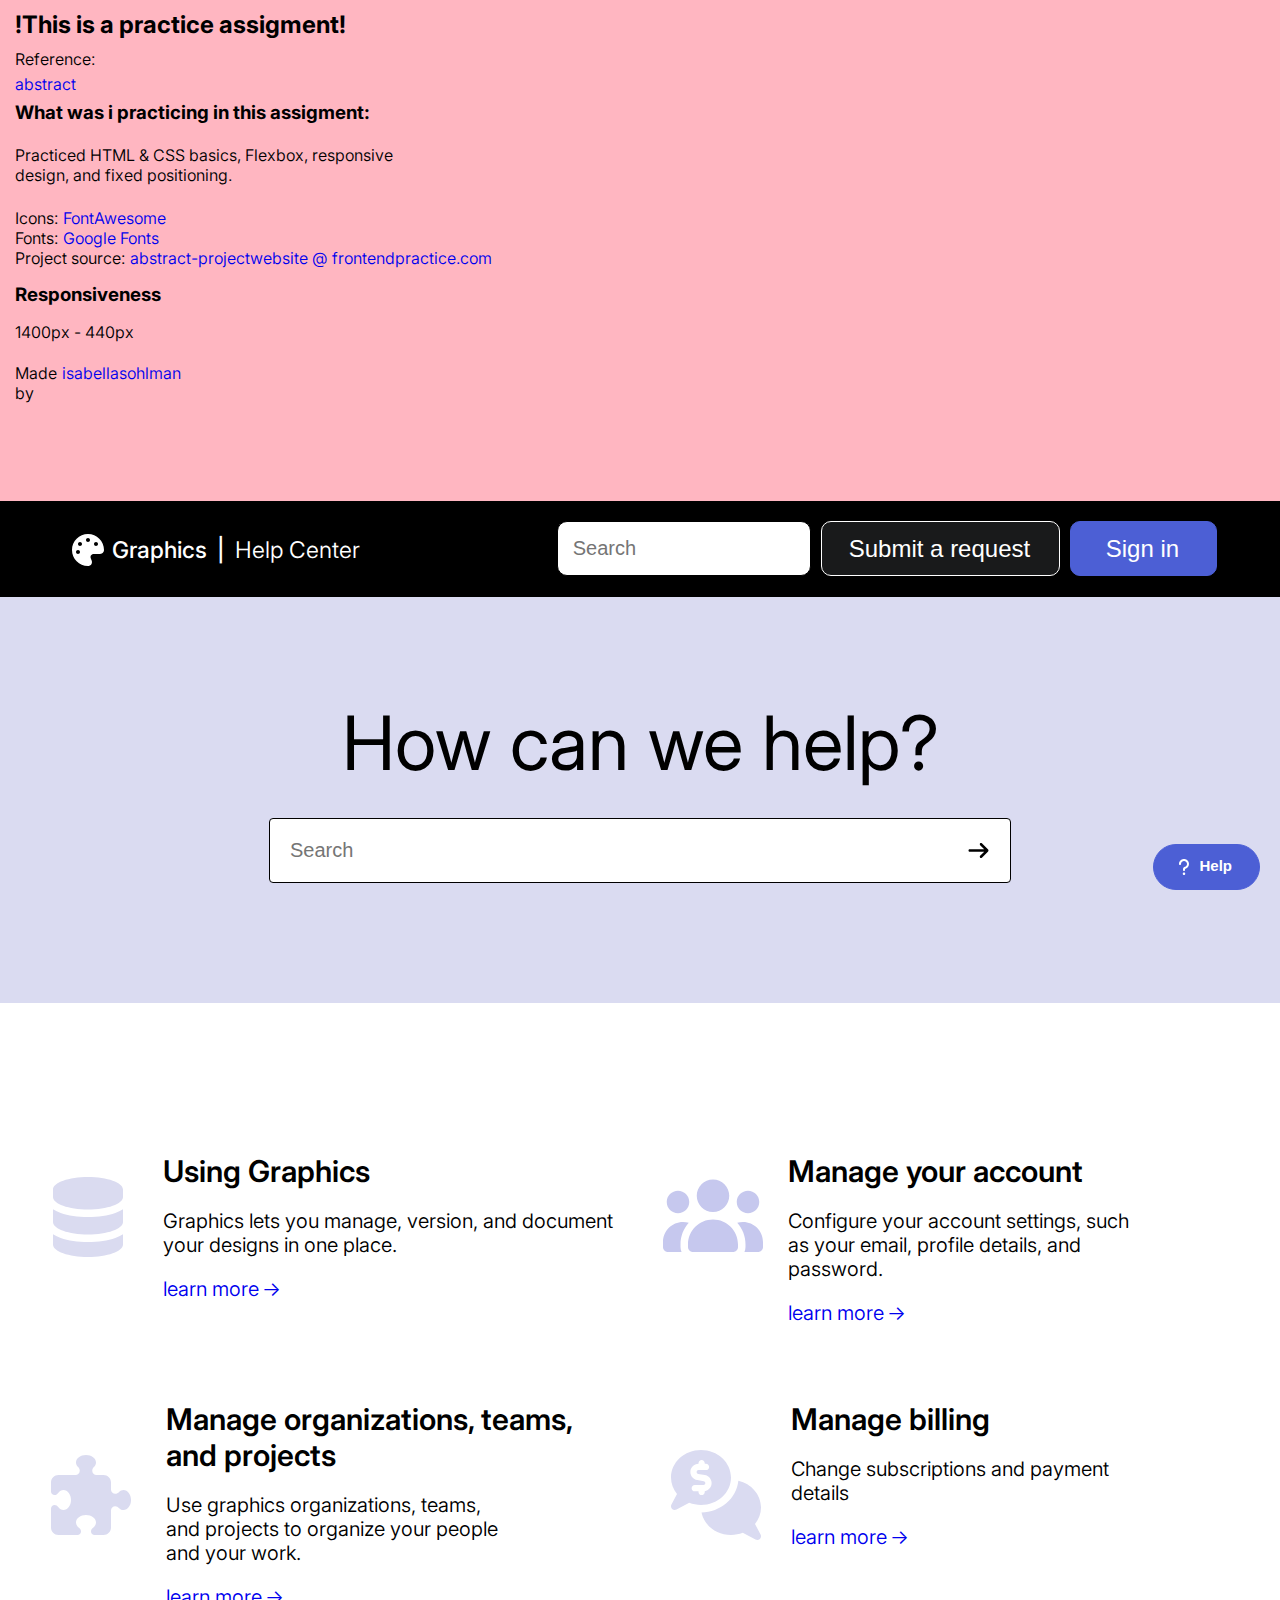
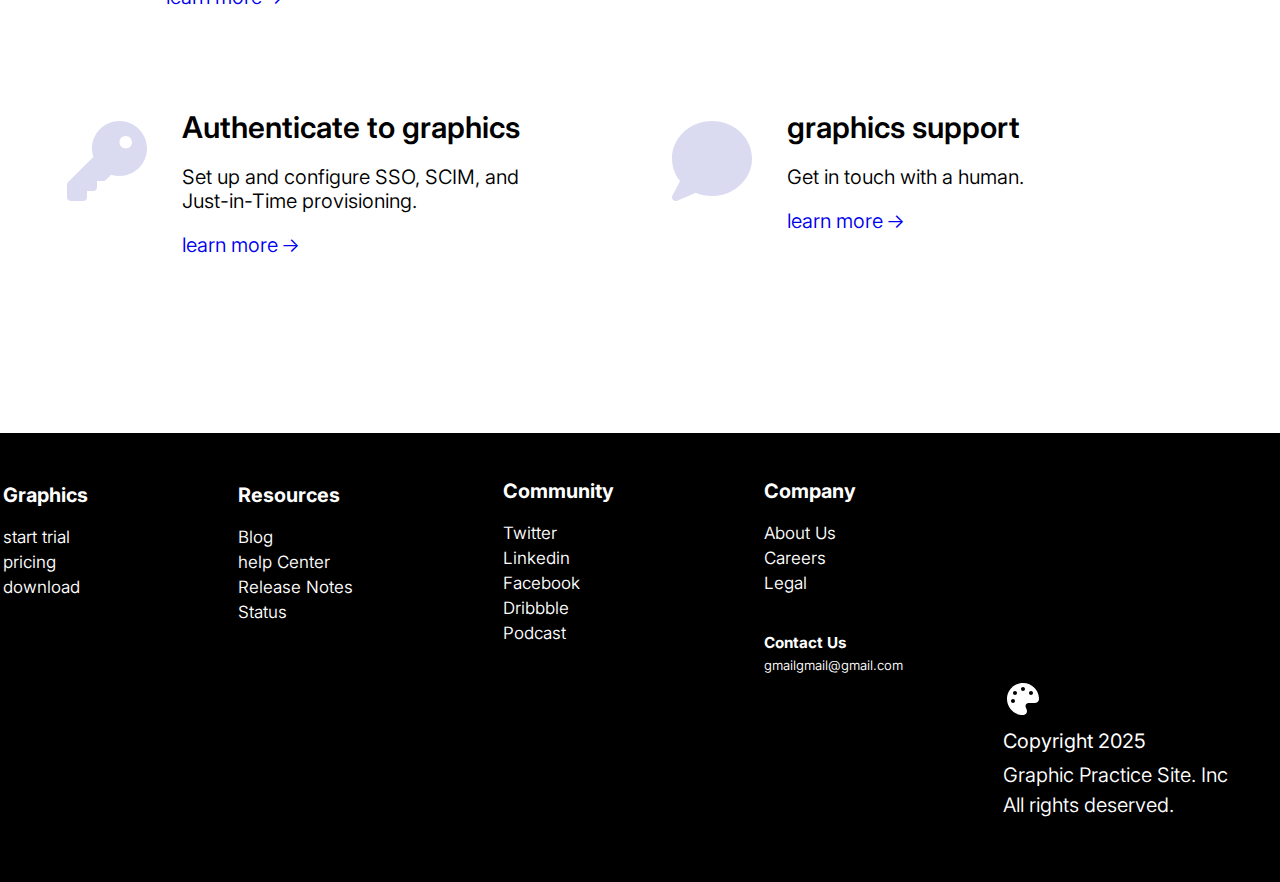
<file: projects/Abstract/index.html>
<!DOCTYPE html>
<html lang="en">

<head>

  <link href="tyyli.css" rel="stylesheet" />
  <link href="banner.css" rel="stylesheet" />

  <meta name="viewport" content="width=device-width,initial-scale=1" />

</head>

<body>

  <!--banner-->
  <section class="banner">
    <h2 class="banner_otsikko">!This is a practice assigment!</h2>
    <div class="banner__sivun-sisalto">
      <div class="banner__sisalto">
        <div class="banner__sisalto__tiedot">
          <div class="banner__sisalto">
            <div class="banner__sisalto__teksti">Reference:</div>
            <a class="banner__sisalto__linkki" href="https://help.goabstract.com/hc/en-us">abstract</a>
          </div>
          <div class="banner__sisalto">
            <h3 class="banner__sisalto__teksti">What was i practicing in this assigment:</h3>
            <p class="banner__sisalto__teksti">Practiced HTML & CSS basics, Flexbox, responsive design, and fixed
              positioning.</p>
          </div>
          <ul class="Resources1">
            <li class="Resources__sisalto1">
              <div class="Resources__sisalto__teksti1">Icons:</div>
              <a class="Resources__sisalto__linkki1" href="https://fontawesome.com/search?o=r">FontAwesome</a>
            </li>
            <li class="Resources__sisalto1">
              <div class="Resources__sisalto__teksti1">Fonts:</div>
              <a class="Resources__sisalto__linkki1" href="https://fonts.google.com">Google Fonts</a>
            </li>
            <li class="Resources__sisalto1">
              <div class="Resources__sisalto__teksti1">Project source:</div>
              <a class="Resources__sisalto__linkki1" href="https://www.frontendpractice.com/projects/abstract">abstract-projectwebsite @
                frontendpractice.com</a>
            </li>
          </ul>
        </div>
        <div class="responsiivisuus">
          <h3 class="responsiivisuus__otsikko">Responsiveness</h3>
          <p class="responsiivisuus__teksti"> 1400px - 440px </p>
        </div>
        <div class="user_and_gift">
          <div class="Github_user">
            <div class="Github_username">Made by</div>
            <a class="Github_link" href="https://github.com/isabellasohlman">isabellasohlman</a>
          </div>
          <div class="dancing_cat">
            <img class="dancing_cat_gift" src="dansi-dancing-cat.gif" alt="Animated Gift" />
          </div>
        </div>
      </div>
  </section>

  

  <header class="ylapalkki">
    <div class="ylapalkki-keskiosa">
      <div class="ylapalkki__vasen-puoli">
        <div class="ylapalkki__ikoni">
          <img src="palette-solid-full.svg" />
        </div>
        <h1 class="ylapalkki__otsikkot">
          <div class="ylapalkki__otsikko">Graphics</div>
          <div class="ylapalkki__teksti">Help Center</div>
        </h1>
      </div>
      <div class="ylapalkki__oikea-puoli">
        <div class="ylapalkki__toimminot">
          <input class="ylapalkki__hakukenttä" placeholder="Search" />
          <button class="ylapalkki__oikeapuoli__summit" type="button">Submit a request</button>
          <button class="ylapalkki__oikeapuoli__signin" type="button">Sign in</button>
        </div>
        <div class="ylapalkki__toimminot2">
          <button class="ylapalkki__haku-ikoni">
            <img src="magnifying-glass-solid-full-3.svg" />
          </button>
          <button class="ylapalkki__menu">
            <img src="bars-solid-full-2.svg" />
          </button>
        </div>
      </div>
    </div>
  </header>

  <main class="keskipalkki">

    <div class="lilac-alue">
      <div class="lilac-alue__wrap">
        <h2>
          <div class="lilac-alue__otsikko">How can we help?</div>
        </h2>
        <div class="lilac-alue__sisalto">
          <input class="lilac-alue__hakukenttä" placeholder="Search" />
          <div class="lilac-alue__ikoni">
            <img src="arrow-right-solid-full.svg" />
          </div>
        </div>
      </div>
    </div>

    <div class="valkoinen-alue">

      <div class="ylirivi">

        <!--rivi 1-->
        <div class="box-1">

          <div class="branches__ikoni">
            <img src="database-solid-full.svg" />
          </div>

          <div class="branches">
            <h2 class="branches__otsikko"> Using Graphics</h2>
            <div class="branches__sisalto">
              <div class="branches__teksti">Graphics lets you manage, version, and document your designs in one place.
              </div>
              <a class="branches__linkki" href="#">
                <div class="branches__link">learn more</div>
              </a>
            </div>
          </div>
        </div>

        <div class="box-2">
          <div class="manage__ikon">
            <img src="users-solid-full.svg" />
          </div>
          <div class="manage">
            <h2 class="manage__otsikko">Manage your account</h2>
            <div class="manage__sisalto">
              <div class="manage__teksti">
                Configure your account settings, such as your email, profile details, and password.
              </div>
              <a class="manage__linkki" href="#">
                <div class="manage__link">learn more </div>
              </a>
            </div>
          </div>
        </div>

      </div>

      <div class="valirivi">
        <!--rivi 2-->
        <div class="box-3">

          <div class="organizations__ikon">
            <img src="puzzle-piece-solid-full.svg" />
          </div>

          <div class="organizations">
            <h2 class="organizations__otsikko">Manage organizations, teams, and projects</h2>
            <div class="organizations__sisalto">
              <div class="organizations__teksti">
                Use graphics organizations, teams, and projects to organize your people and your work.
              </div>
              <a class="organizations__linkki" href="#">
                <div class="organizations__link">learn more</div>
              </a>
            </div>
          </div>
        </div>

        <div class="box-4">
          <div class="billing__ikon">
            <img src="comments-dollar-solid-full.svg" />
          </div>

          <div class="billing">
            <h2 class="billing__otsikko">Manage billing</h2>
            <div class="billing__sisalto">
              <div class="billing__teksti">Change subscriptions and payment details</div>
              <a class="billing__linkki" href="#">
                <div class="billing__link">learn more</div>
              </a>
            </div>
          </div>
        </div>

      </div>


      <div class="alinrivi"> <!--rivi 3-->

        <div class="box-5">
          <div class="authenticate__ikon">
            <img src="key-solid-full.svg" />
          </div>

          <div class="authenticate">
            <h2 class="authenticate__otsikko">Authenticate to graphics</h2>
            <div class="authenticate__sisalto">
              <div class="authenticate__teksti">Set up and configure SSO, SCIM, and Just-in-Time provisioning.</div>
              <a class="authenticate__linkki" href="#">
                <div class="authenticate__link">learn more</div>
              </a>
            </div>
          </div>
        </div>

        <div class="box-6">
          <div class="support__ikoni">
            <img src="comment-solid-full.svg" />
          </div>

          <div class="support">
            <h2 class="support__otsikko">graphics support</h2>
            <div class="support__sisalto">
              <div class="support__teksti">Get in touch with a human.</div>
              <a class="support__linkki" href="#">
                <div class="support__link">learn more</div>
              </a>
            </div>
          </div>
        </div>
      </div>
  </main>

  <footer class="alapalkki">

    <div class="alapalkki-wrap">

      <div class="graphics-resources">

        <div class="graphics">
          <h3 class="graphics__otsikko">Graphics</h3>
          <ul class="graphics__sisalto">
            <li class="graphics__sisalto">
              <a class="graphics__sisalto__linkki" href="#">
                <div class="graphics__sisalto__teksti">start trial</div>
              </a>
            </li>
            <li class="graphics__sisalto">
              <a class="graphics__sisalto__linkki" href="#">
                <div class="graphics__sisalto__teksti">pricing</div>
              </a>
            </li>
            <li class="graphics__sisalto">
              <a class="graphics__sisalto__linkki" href="#">
                <div class="graphics__sisalto__teksti">download</div>
              </a>
            </li>
          </ul>
        </div>

        <div class="Resources">
          <h3 class="Resources__otsikko">Resources</h3>
          <ul class="Resources__sisalto">
            <li class="Resources__sisalto">
              <a class="Resources__sisalto__linkki" href="#">
                <div class="Resources__sisalto__teksti">Blog</div>
              </a>
            </li>
            <li class="Resources__sisalto">
              <a class="Resources__sisalto__linkki" href="#">
                <div class="Resources__sisalto__teksti">help Center </div>
              </a>
            </li>
            <li class="Resources__sisalto">
              <a class="Resources__sisalto__linkki" href="#">
                <div class="Resources__sisalto__teksti">Release Notes </div>
              </a>
            </li>
            <li class="Resources__sisalto">
              <a class="Resources__sisalto__linkki" href="#">
                <div class="Resources__sisalto__teksti">Status </div>
              </a>
            </li>
          </ul>
        </div>

      </div>

      <div class="community-copyright">


        <div class="Community">
          <h3 class="Community__otsikko">Community</h3>
          <ul class="Community__sisalto">
            <li class="Community__sisalto">
              <a class="Community__sisalto__linkki" href="#">
                <div class="Community__sisalto__teksti">Twitter</div>
              </a>
            </li>
            <li class="Community__sisalto">
              <a class="Community__sisalto__linkki" href="#">
                <div class="Community__sisalto__teksti">Linkedin</div>
              </a>
            </li>
            <li class="Community__sisalto">
              <a class="Community__sisalto__linkki" href="#">
                <div class="Community__sisalto__teksti">Facebook</div>
              </a>
            </li>
            <li class="Community__sisalto">
              <a class="Community__sisalto__linkki" href="#">
                <div class="Community__sisalto__teksti">Dribbble</div>
              </a>
            </li>
            <li class="Community__sisalto">
              <a class="Community__sisalto__linkki" href="#">
                <div class="Community__sisalto__teksti">Podcast</div>
              </a>
            </li>
          </ul>
        </div>

        <div class="Company-copyright">
          <div class="company-contact">
            <div class="Company">
              <h3 class="Company__otsikko">Company</h3>
              <ul class="Company__sisalto">
                <li class="Company__sisalto">
                  <a class="Company__sisalto__linkki" href="#">
                    <div class="Company__sisalto__teksti">About Us</div>
                  </a>
                </li>
                <li class="Company__sisalto">
                  <a class="Company__sisalto__linkki" href="#">
                    <div class="Company__sisalto__teksti">Careers</div>
                  </a>
                </li>
                <li class="Company__sisalto">
                  <a class="Company__sisalto__linkki" href="#">
                    <div class="Company__sisalto__teksti">Legal</div>
                  </a>
                </li>
              </ul>
            </div>

            <div class="Contact">
              <h3 class="Contact__otsikko">Contact Us</h3>
              <div class="Contact__sisalto">
                <div class="Contact__sahkoposti">gmailgmail@gmail.com</div>
              </div>
            </div>
          </div>




          <div class="Copyright">
            <div class="Copyright__ikoni">
              <img src="palette-solid-full.svg" />
            </div>
            <h3 class="Copyright__otsikko">Copyright 2025 </h3>
            <div class="Copyright__sisalto">
              <div class="Copyright__teksti">Graphic Practice Site. Inc</div>
              <div class="Copyright__teksti"> All rights deserved.</div>
            </div>
          </div>
        </div>
      </div>
    </div>

  </footer>

  <div id="help">
    <button class="help__nappi">
      <img src="question-solid-full.svg" />
      <div class="help__teksti">Help</div>
    </button>
  </div>

</body>

</html>
</file>
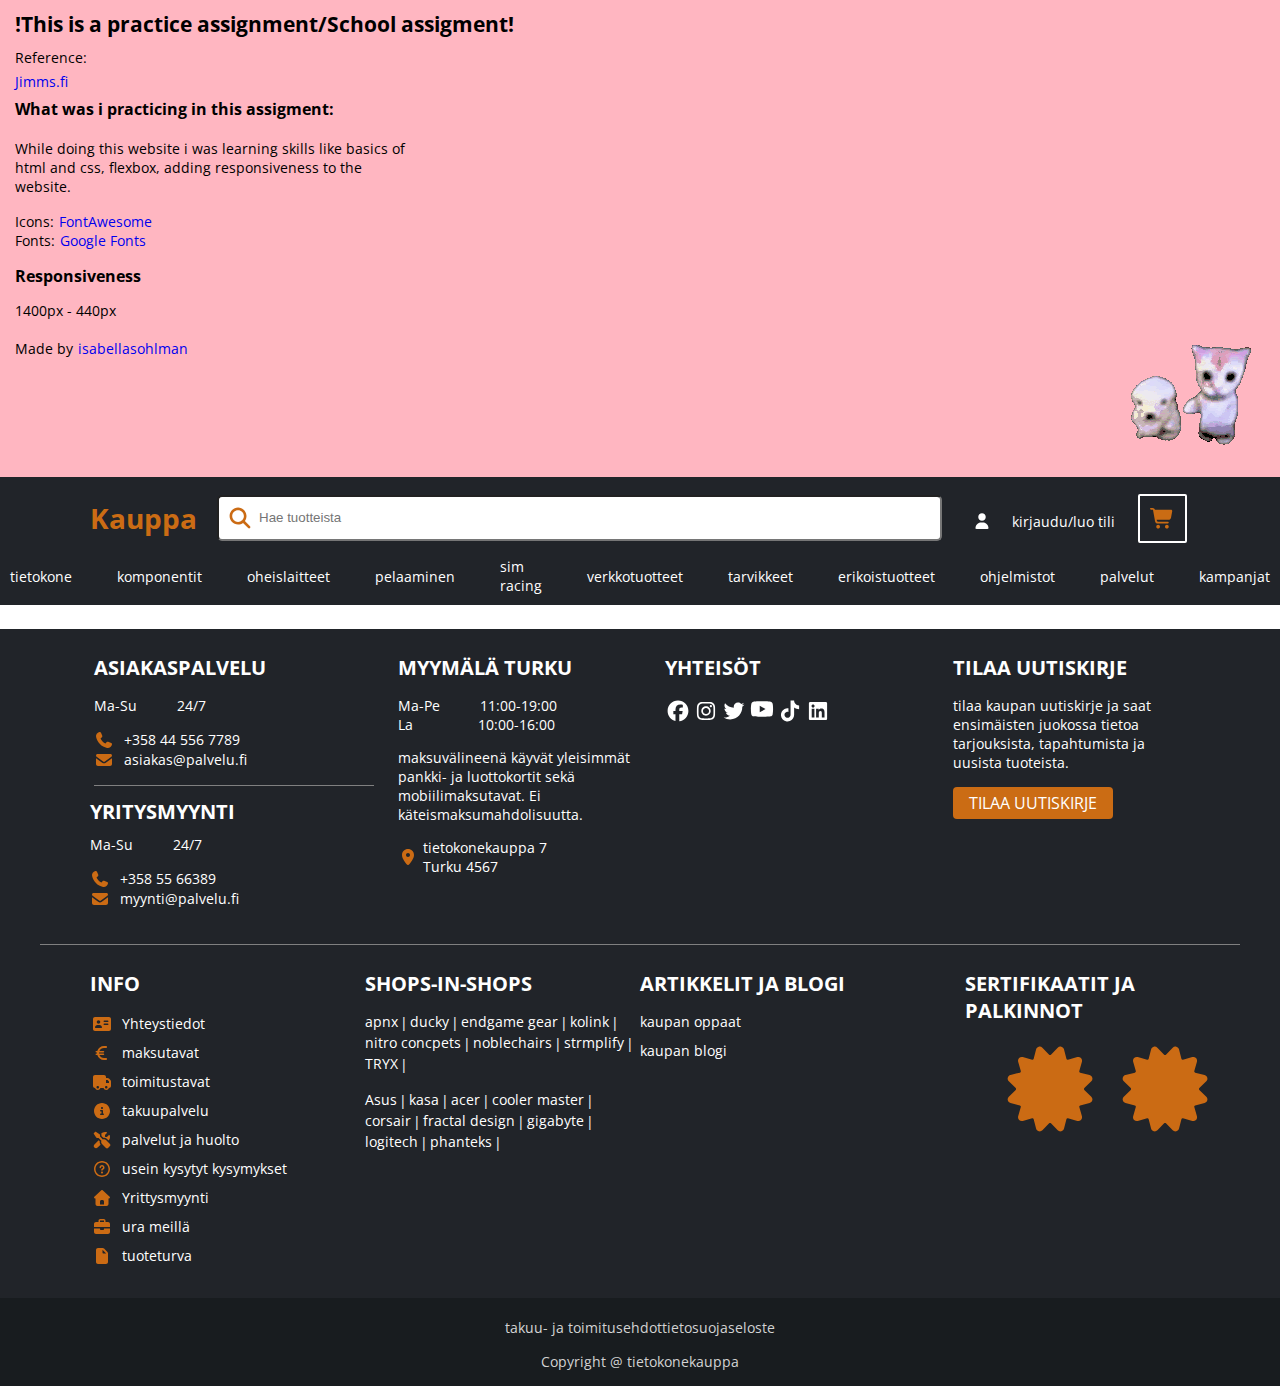
<file: projects/jimms-fi/index.html>
<!DOCTYPE html>
<html lang="en">

<head>


  <link href="style.css" rel="stylesheet" />
  <link href="banner.css" rel="stylesheet" />

  <meta name="viewport" content="width=device-width,initial-scale=1" />

</head>

<body>

  <!--banner-->
  <section class="banner">
    <h2 class="banner_otsikko">!This is a practice assignment/School assigment!</h2>
    <div class="banner__sivun-sisalto">
      <div class="banner__sisalto">
        <div class="banner__sisalto__tiedot">
          <div class="banner__sisalto">
            <div class="banner__sisalto__teksti">Reference:</div>
            <a class="banner__sisalto__linkki" href="https://www.jimms.fi">Jimms.fi</a>
          </div>
          <div class="banner__sisalto">
            <h3 class="banner__sisalto__teksti">What was i practicing in this assigment:</h3>
            <p class="banner__sisalto__teksti"> While doing this website i was learning skills like basics of html and
              css, flexbox,
              adding responsiveness to the website. </p>
          </div>
          <ul class="Resources">
            <li class="Resources__sisalto">
              <div class="Resources">Icons:</div>
              <a class="Resources" href="https://fontawesome.com/search?o=r">FontAwesome</a>
            </li>
            <li class="Resources__sisalto">
              <div class="Resources__sisalto__teksti">Fonts:</div>
              <a class="Resources__sisalto__linkki" href="https://fonts.google.com">Google Fonts</a>
            </li>
          </ul>
        </div>
        <div class="responsiivisuus">
          <h3 class="responsiivisuus__otsikko">Responsiveness</h3>
          <p class="responsiivisuus__teksti"> 1400px - 440px </p>
        </div>
        <div class="user_and_gift">
          <div class="Github_user">
            <div class="Github_username">Made by</div>
            <a class="Github_link" href="https://github.com/isabellasohlman">isabellasohlman</a>
          </div>
          <div class="dancing_cat">
            <img class="dancing_cat_gift" src="dansi-dancing-cat.gif" alt="Animated Gift" />
          </div>
        </div>
      </div>
  </section>


  <header class="sivun_ylapalkki">
    <div class="sivun_ylapalkki__ylarivi">
      <div class="sivun_ylapalkki__rivi__menu">
        <img src="bars-solid-full.svg" />
      </div>
      <h1>
        <div class="sivun_ylapalkki__ylarivi__otsikko-sivunnimi">Kauppa</div>
        <div class="sivun_ylapalkki__ylarivi__otsikko-sivunnimi_lyhennys">K</div>
      </h1>
      <div class="sivun_ylapalkki__ylarivi__haku">
        <div class="sivun_ylapalkki__ylarivi__haku__ikoni">
          <img src="magnifying-glass-solid-full.svg" />
        </div>
        <input class="sivun_ylapalkki__ylarivi__haku__kenttä" placeholder="Hae tuotteista" />
      </div>

      <div class="sivun_ylapalkki__ylarivi__toimminot">
        <a class="sivun_ylapalkki__ylarivi__toimminot__kirjautuminen" href="#">
          <div class="sivun_ylapalkki__ylarivi__toimminot__kirjautuminen__ikoni">
            <img src="user-solid-full.svg" />
          </div>
          <div class="sivun_ylapalkki__ylarivi__toimminot__kirjautuminen__teksti">
            kirjaudu/luo tili
          </div>
        </a>
        <button class='sivun_ylapalkki__ylarivi__toimminot__ostoskori' type="button">
          <img src="cart-shopping-solid-full.svg" />
        </button>
      </div>
    </div>

    <ul class="sivun_ylapalkki__alarivi-tuotekategoriat">
      <li class="tuotekategoriat__kategoria">
        <a class='tuotekategoriat__kategoria__linkki' href="#">tietokone</a>
      </li>
      <li class="tuotekategoriat__kategoria">
        <a class="tuotekategoriat__kategoria__linkki" href="#">komponentit</a>
      </li>
      <li class="tuotekategoriat__kategoria">
        <a class="tuotekategoriat__kategoria__linkki" href="#">oheislaitteet</a>
      </li>
      <li class="tuotekategoriat__kategoria">
        <a class="tuotekategoriat__kategoria__linkki" href="#">pelaaminen</a>
      </li>
      <li class="tuotekategoriat__kategoria">
        <a class="tuotekategoriat__kategoria__linkki" href="#">sim racing</a>
      </li>
      <li class="tuotekategoriat__kategoria">
        <a class="tuotekategoriat__kategoria__linkki" href="#">verkkotuotteet</a>
      </li>
      <li class="tuotekategoriat__kategoria">
        <a class="tuotekategoriat__kategoria__linkki" href="#">tarvikkeet</a>
      </li>
      <li class="tuotekategoriat__kategoria">
        <a class="tuotekategoriat__kategoria__linkki" href="#">erikoistuotteet</a>
      </li>
      <li class="tuotekategoriat__kategoria">
        <a class="tuotekategoriat__kategoria__linkki" href="#">ohjelmistot</a>
      </li>
      <li class="tuotekategoriat__kategoria">
        <a class="tuotekategoriat__kategoria__linkki" href="#">palvelut</a>
      </li>
      <li class="tuotekategoriat__kategoria">
        <a class="tuotekategoriat__kategoria__linkki" href="#">kampanjat</a>
      </li>
    </ul>
  </header>

  <section class="sivun_sisalto"> " </section>


  <footer class="sivun_alapalkki">
    <div class="sivun_alapalkki__harmaa-alue">

      <!--harmaa alue -->
      <div class="sivun_alapalkki__harmaa-alue__ylinpuolikas">
        <div class="asiakaspalvelu-yritysmyynti sivun_alapalkki__sarake">
          <div class="asiakaspalvelu">
            <h2 class="asiakaspalvelu__otsikko">Asiakaspalvelu</h2>
            <section class="asiakaspalvelu__sisalto">
              <ul class="aukioloajat">
                <li class="aukioloajat__aukioloaika">
                  <div class="aukioloajat__aukioloaika__paivat">Ma-Su</div>
                  <div class="aukioloajat__aukioloaika__kellonajat">24/7</div>
                </li>
              </ul>
              <ul class="yhteystiedot">
                <li class="yhteystiedot__yhteystieto">
                  <div class="yhteystiedot__yhteystieto__ikoni">
                    <img src="phone-solid-full.svg" />
                  </div>
                  <div class="yhteystiedot__yhteystieto__teksti">+358 44 556 7789</div>
                </li>
                <li class="yhteystiedot__yhteystieto">
                  <div class="yhteystiedot__yhteystieto__ikoni">
                    <img src="envelope-solid-full.svg" />
                  </div>
                  <div class="yhteystiedot__yhteystieto__teksti">asiakas@palvelu.fi</div>
                </li>
              </ul>
            </section>
          </div>

          <div class="yritysmyynti">
            <h2 class="yritysmyynti__otsikko">Yritysmyynti</h2>
            <div class="yritysmyynti__sisalto">
              <ul class="aukioloajat">
                <li class="aukioloajat__aukioloaika">
                  <div class='aukioloajat__aukioloaika__paivat'>Ma-Su</div>
                  <div class='aukioloajat__aukioloaika__kellonajat'>24/7</div>
                </li>
              </ul>
              <ul class="yhteystiedot">
                <li class="yhteystiedot__yhteystieto">
                  <div class="yhteystiedot__yhteystieto__ikoni">
                    <img src="phone-solid-full.svg" />
                  </div>
                  <div class="yhteystiedot__yhteystieto__teksti">+358 55 66389</div>
                </li>
                <li class="yhteystiedot__yhteystieto">
                  <div class="yhteystiedot__yhteystieto__ikoni">
                    <img src="envelope-solid-full.svg" />
                  </div>
                  <div class="yhteystiedot__yhteystieto__teksti">myynti@palvelu.fi</div>
                </li>
              </ul>
            </div>
          </div>
        </div>
        <div class="myymala sivun_alapalkki__sarake">
          <h2 class="myymala__otsikko">Myymälä Turku</h2>

          <section class="myymala__sisalto">

            <ul class="aukioloajat2">
              <li class="aukioloajat2__aukioloaika">
                <div class="aukioloajat2__aukioloaika__päivät">Ma-Pe</div>
                <div class="aukioloajat2__aukioloaika__kellonajat">11:00-19:00</div>
              </li>
            </ul>
            <ul class="aukioloajat3">
              <li class="aukioloajat3__aukioloaika">
                <div class="aukioloajat3__aukioloaika__päivät">La</div>
                <div class="aukioloajat3__aukioloaika__kellonajat">10:00-16:00</div>
              </li>
            </ul>

            <p class='myymala__sisalto__teksti'>
              maksuvälineenä käyvät yleisimmät pankki- ja luottokortit sekä
              mobiilimaksutavat. Ei käteismaksumahdolisuutta.
            </p>

            <section class="myymala__sisalto__sijanti">
              <div class="myymala__sisalto__sijainti__ikoni">
                <img src="location-dot-solid-full.svg" />
              </div>
              <div class="myymala__sisalto__sijanti__osoite">
                <div class=".">tietokonekauppa 7</div>
                <div class="myymala__sisalto__sijanti__osoite__posti">Turku 4567</div>
              </div>
            </section>
          </section>
        </div>

        <div class="yheteisot sivun_alapalkki__sarake">

          <h2 class="yhteisot__otsikko">Yhteisöt</h2>

          <section class="yhteisot__sisalto">
            <ul class="yhteisot__sisalto__somet">
              <li class="yhteisot__sisalto__somet">
                <a class="yhteisot__sisalto__somet__facebook" href="#">
                  <img src="facebook-brands-solid-full.svg" />
                </a>
              </li>
              <li class="yhteisot__sisalto__somet">
                <a class="yhteisot__sisalto__somet__instagram" href="#">
                  <img src="instagram-brands-solid-full.svg" />
                </a>
              </li>
              <li class="yhteisot__sisalto__somet">
                <a class="yhteiso__sisalto__somet__twitter" href="#">
                  <img src="twitter-brands-solid-full.svg" />
                </a>
              </li>
              <li class="yhteisot__sisalto__somet"> <!-- tässä li elementti ei toimi -->
                <a class="yhteisot__sisalto__somet__youtube" href="#">
                  <img src="youtube-brands-solid-full.svg" />
                </a>
              </li>
              <li class="yhteisot__sisalto__somet">
                <a class="yhteisot__sisalto__somet__tiktok" href="#">
                  <img src="tiktok-brands-solid-full.svg" />
                </a>
              </li>
              <li class="yhteisot__sisalto__somet">
                <a class='yheisot__sisalto__somet__linked' href="#">
                  <img src="linkedin-brands-solid-full.svg" />
                </a>
              </li>
            </ul>
          </section>


        </div>

        <div class="uutiskirje sivun_alapalkki__sarake">
          <h2 class="uutiskirje__otsikko">tilaa uutiskirje</h2>
          <div class="uutiskirje__teksti">
            tilaa kaupan uutiskirje ja saat ensimäisten juokossa tietoa
            tarjouksista, tapahtumista ja uusista tuoteista.
          </div>
          <div class="uutiskirje__nappi">
            <button class='uutiskirje__nappi__tilaa' type="button">tilaa uutiskirje</button>
          </div>
        </div>
      </div>

      <div class="sivun_alapalkki_harmaa-alue__alinpuolikas">


        <div class="info sivun_alapalkki__sarake">
          <h2 class="info__otsikko">info</h2>
          <ul class="info__sivut"> <!--ul elemtti nimi päätellee li elementin nimen-->
            <li class="info__sivut__sivu">
              <!--li elementti on se iso elementti ja li elementtin sisällä olevat ovat lapsi-->
              <a class="info__sivut__sivu__linkki" href="#">
                <div class="info__sivut__sivu__ikoni">
                  <img src="address-card-solid-full.svg" />
                </div>
                <div class="info__sivut__sivu__teksti">Yhteystiedot</div>
              </a>
            </li>
            <li class="info__sivut__sivu">
              <a class="info__sivut__sivu__linkki" href="#">
                <div class="info__sivut__sivu__ikoni">
                  <img src="euro-sign-solid-full.svg" />
                </div>
                <div class="info__sivut__sivu__teksti">maksutavat</div>
              </a>
            </li>
            <li class="info__sivut__sivu">
              <a class="info__sivut__sivu__linkki" href="#">
                <div class="info__sivut__sivu__ikoni">
                  <img src="truck-solid-full.svg" />
                </div>
                <div class="info__sivut__sivu__teksti">toimitustavat</div>
              </a>
            </li>
            <li class="info__sivut__sivu">
              <a class="info__sivut__sivu__linkki" href="#">
                <div class="info__sivut__sivu__ikoni">
                  <img src="circle-info-solid-full.svg" />
                </div>
                <div class="info__sivut__sivu__teksti">takuupalvelu</div>
              </a>
            </li>
            <li class="info__sivut__sivu">
              <a class="info__sivut__sivu__linkki" href=#>
                <div class="info__sivut__sivu__ikoni">
                  <img src="screwdriver-wrench-solid-full.svg" />
                </div>
                <div class="info__sivut__sivu__teksti">palvelut ja huolto</div>
              </a>
            </li>
            <li class="info__sivut__sivu">
              <a class="info__sivut__sivu__linkki" href="#">
                <div class="info__sivut__sivu__ikoni">
                  <img src="circle-question-regular-full.svg" />
                </div>
                <div class="info__sivut__sivu__teksti">usein kysytyt kysymykset</div>
              </a>
            </li>
            <li class="info__sivut__sivu">
              <a class="info__sivut__sivu__linkki" href="#">
                <div class="info__sivut__sivu__ikoni">
                  <img src="house-solid-full.svg" />
                </div>
                <div class="info__sivut__sivu__teksti">Yrittysmyynti</div>
              </a>
            </li>
            <li class="info__sivut__sivu">
              <a class="info__sivut__sivu__linkki" href="#">
                <div class="info__sivut__sivu__ikoni">
                  <img src="briefcase-solid-full.svg" />
                </div>
                <div class="info__sivut__sivu__teksti">ura meillä</div>
              </a>
            </li>
            <li class="info__sivut__sivu">
              <a class="info__sivut__sivu__linkki" href="#">
                <div class="info__sivut__sivu__ikoni">
                  <img src="file-solid-full.svg" />
                </div>
                <div class="info__sivut__sivu__teksti">tuoteturva</div>
              </a>
            </li>
          </ul>
        </div>



        <div class="shops-in-shops sivun_alapalkki__sarake">
          <h2 class="shops-in-shops__otsikko">shops-in-shops</h2>
          <section class="shops-in-shops__sisalto">
            <div class="shops-in-shops__ylinsarake">
              <ul class="shops-in-shops__ylinrivi">
                <li class="shops-in-shops__ylinrivi">
                  <a class="shops-in-shops_ylinrivi__link" href="#">apnx</a>
                </li>
                <li class="shops-in-shops__ylinrivi">
                  <a class="shops-in-shops_ylinrivi__link" href="#">ducky</a>
                </li>
                <li class="shops-in-shops__ylinrivi">
                  <a class="shops-in-shops_ylinrivi_link" href="#">endgame gear</a>
                </li>

                <li class="shops-in-shops__ylinrivi">
                  <a class="shops-in-shops_ylinrivit__link" href="#">kolink</a>
                </li>
                <li class="shops-in-shops__ylinrivi">
                  <a class="shops-in-shops_ylinrivi__link" href="#">nitro concpets</a>
                </li>

                <li class="shops-in-shops__ylinrivi">
                  <a class="shops-in-shops_ylinrivi__link" href="#">noblechairs</a>
                </li>
                <li class="shops-in-shops__ylinrivi">
                  <a class="shops-in-shops_ylinrivi__link" href="#">strmplify</a>
                </li>
                <li class="shops-in-shops__ylinrivi">
                  <a class="shops-in-shops_ylinrivi__link" href="#">TRYX</a>
                </li>
              </ul>
            </div>
            <div class="shops-in-shops__alinsarake">
              <ul class="shops-in-shops__alinrivi">
                <li class="shops-in-shops__alinrivi">
                  <a class="shops-in-shops__alinrivi__link" href="#">Asus</a>
                </li>
                <li class="shops-in-shops__alinrivi">
                  <a class="shops-in-shops__alinrivi__link" href="#">kasa</a>
                </li>
                <li class="shops-in-shops__alinrivi">
                  <a class="shops-in-shops__alinrivi" href="#">acer</a>
                </li>

                <li class="shops-in-shops__alinrivi">
                  <a class="shops-in-shops__alinrivi__link" href="#">cooler master</a>
                </li>
                <li class="shops-in-shops__alinrivi">
                  <a class="shops-in-shops__alinrivi__link" href="#">corsair</a>
                </li>
                <li class="shops-in-shops__alinrivi">
                  <a class="shops-in-shops__alinrivi__link" href="#">fractal design</a>
                </li>
                <li class="shops-in-shops__alinrivi">
                  <a class="shops-in-shops__alinrivi_link" href="#">gigabyte</a>
                </li>
                <li class="shops-in-shops__alinrivi">
                  <a class="shops-in-shops__alinrivi__link" href="#">logitech</a>
                </li>
                <li class="shops-in-shops__alinrivi">
                  <a class="shops-in-shop__alinrivi__link" href="#">phanteks</a>
                </li>
              </ul>
            </div>
          </section>
        </div>

        <div class="artikkelit sivun_alapalkki__sarake">
          <h2 class="artikkelit__otsikko">artikkelit ja blogi</h2>
          <ul class="artikkelit__sisalto">
            <li class="artikkelit__artikelli">
              <a class="artikkelit__artikelli__oppas" href="#">kaupan oppaat</a>
            </li>
            <li class="artikkelit__artikelli">
              <a class="artikkelit__artikelli__blogi" href="#">kaupan blogi</a>
            </li>
          </ul>
        </div>

        <div class="sertifikaatit-ja-palkinnot sivun_alapalkki__sarake">
          <h2 class="sertifikaatit-ja-palkinnot__otsikko"> sertifikaatit ja palkinnot</h2>
          <ul class="sertifikaatit-ja-palkinnot__sisalto">
            <li class="sertifikaatit-ja-palkinnot__sisalto__menestyjät">
              <img src="certificate-solid-full.svg" />
            </li>
            <li class="sertifikaatit-ja-palkinnot__sisalto__vuodenkuva">
              <img src="certificate-solid-full.svg" />
            </li>
          </ul>
        </div>
      </div>



    </div>


    <!--tumman harmaa-->
    <div class="tumman-harmaa__ylaosa">
      <ul class="takuu-ja-toimitusehdot">
        <li class="takuu-ja-toimitusehdot__teksti">takuu- ja toimitusehdot</li>
        <li class="takuu-ja-toimitusehdot__teksti">tietosuojaseloste</li>
      </ul>
      <div class="tumman-harmaa__alaosa">
        <div class="tumman-harmaa__alaosa__teksti">Copyright @ tietokonekauppa</div>
      </div>
    </div>

  </footer>
</body>

</html>
</file>
<file: projects/Abstract/tyyli.css>
:root {
  --leveys-sivu: 1400px;
}

body {
  margin: 0;
  font-family: "Inter";
  font-weight: 350;
}

ul {
  margin: 0;
  padding: 0;
  flex: wrap;
}

@font-face {
  font-family: "Inter";
  src: url(Inter-VariableFont_opsz\,wght.ttf);
}

h1,
h2,
h3,
h4,
h5,
h6 {
  margin: 0;
}

button {
  padding: 0;
  margin: 0;
}

a:any-link {
  text-decoration: none;
}

* {
  box-sizing: content-box;
}

#help {
  margin: 10px 20px;
  position: fixed;
  bottom: 0px;
  opacity: 1;
  border: 0px;
  right: 0px;
}

.help__nappi {
  display: flex;
  padding: 12px;
  padding-left: 20px;
  border-radius: 25px;
  font-size: 15px;
  color: white;
  background-color: rgb(76, 95, 213);
  border: 1px solid rgb(76, 95, 213);
  font-weight: 700;
  gap: 5px;
}

.help__teksti {
  display: flex;
  padding-right: 15px;
}

.help__nappi img {
  width: 20px;
}



.ylapalkki {
  display: flex;
  justify-content: center;
  color: white;
  background-color: black;
  flex-direction: row;
  width: 100%;
  margin: 0 auto;
  flex-wrap: wrap;
}

.ylapalkki-keskiosa {
  display: flex;
  justify-content: space-around;
  flex-direction: row;
  padding-top: 10px;
  padding-bottom: 13px;
  width: var(--leveys-sivu);
  min-width: 100%;
}

.ylapalkki__vasen-puoli {
  display: flex;
  gap: 4px;
  padding-top: 10px;
  margin-left: 30px;
}

.ylapalkki__ikoni {
  display: flex;
  padding-top: 5px;
  padding-bottom: 10px;
}

.ylapalkki__ikoni img {
  width: 40px;
}

.ylapalkki__otsikkot {
  display: flex;
  flex-direction: row;
  font-size: 23px;
  padding-top: 15px;
}

.ylapalkki__otsikko {
  display: flex;
  font-weight: 500;
}

.ylapalkki__otsikko:hover {
  color: lightgrey;
}

.ylapalkki__otsikko::after {
  display: flex;
  content: "|";
  color: white;
  margin-left: 10px;
}

.ylapalkki__teksti {
  display: flex;
  flex-direction: row;
  padding-left: 10px;
  font-weight: 350;
}

.ylapalkki__teksti:hover {
  border-bottom: 1px solid white;
}

.ylapalkki__oikea-puoli {
  margin-right: 25px;
  height: 7vh;
  padding-top: 10px;
}

.ylapalkki__toimminot {
  display: flex;
  gap: 10px;
  padding-left: 120px;
}

.ylapalkki__hakukenttä {
  display: flex;
  padding-top: 15px;
  padding-bottom: 15px;
  padding-left: 15px;
  width: 235px;
  border-radius: 10px;
  font-size: 20px;
  border: 1px solid rgb(0, 0, 0);
  font-weight: 300;
}

.ylapalkki__toimminot2 {
  display: none;
  gap: 15px;
  padding-top: 10px;
  padding-bottom: 10px;
}

.ylapalkki__haku-ikoni {
  display: none;
  background-color: black;
  border: none;
}

.ylapalkki__haku-ikoni img {
  width: 30px;
}

.ylapalkki__menu {
  display: none;
  background-color: black;
  border: none;
}

.ylapalkki__menu img {
  width: 30px;
}

.ylapalkki__oikeapuoli__summit {
  display: flex;
  align-items: center;
  width: 200px;
  border-radius: 10px;
  font-size: 24px;
  padding: 10px;
  padding-top: 5px;
  padding-bottom: 5px;
  padding-left: 27px;
  color: white;
  background-color: rgb(25, 26, 27);
  border: 1px solid white;
}

.ylapalkki__oikeapuoli__signin {
  display: flex;
  align-items: center;
  width: 110px;
  border-radius: 10px;
  font-size: 24px;
  padding-left: 35px;
  color: white;
  background-color: rgb(76, 95, 213);
  border: 1px solid rgb(76, 95, 213);
}

.keskipalkki {
  display: flex;
  flex-direction: column;
}

.lilac-alue {
  display: flex;
  flex-direction: column;
  background-color: rgb(218, 219, 241);
  align-items: center;
}

.lilac-alue__wrap {
  display: flex;
  flex-direction: column;
  align-items: center;
  justify-content: center;
  width: var(--leveys-sivu);
  flex-wrap: wrap;
}

.lilac-alue__otsikko {
  display: flex;
  flex-direction: row;
  font-size: 75px;
  padding-top: 100px;
  padding-bottom: 30px;
  font-weight: 400;
}

.lilac-alue__sisalto {
  display: flex;
  flex-direction: row;
  position: relative;
}

.lilac-alue__hakukenttä {
  display: flex;
  flex-direction: row;
  width: 700px;
  padding: 20px;
  margin-bottom: 120px;
  border-radius: 4px;
  font-size: 20px;
  font-weight: 300;
  border: solid 1px black;
}

.lilac-alue__hakukenttä:hover {
  border: 1px solid blue;
}

.lilac-alue__ikoni {
  display: flex;
  flex-direction: row;
  position: absolute;
  right: 20px;
  padding-top: 20px;
}

.lilac-alue__ikoni img {
  width: 25px;
}

.valkoinen-alue {
  display: flex;
  flex-direction: column;
  align-items: center;
}

.ylirivi {
  display: flex;
  flex-direction: row;
  padding-top: 150px;
  font-size: 20px;
}

.branches {
  display: flex;
  flex-direction: column;
  padding-left: 25px;
}

.branches__ikoni {
  display: flex;
  padding-bottom: 120px;
}

.branches__ikoni img {
  width: 100px;
}

.branches__otsikko {
  display: flex;
  padding-bottom: 20px;
  font-weight: 600;
}

.branches__sisalto {
  display: flex;
  flex-direction: column;
}

.branches__teksti {
  display: flex;
  max-width: 450px;
  padding-bottom: 20px;
}

.branches__linkki {
  display: flex;
  flex-direction: row;
  padding-bottom: 100px;
}

.branches__link:hover {
  border-bottom: 1px solid rgb(34, 7, 75);
}

.branches__link {
  display: flex;
}

.branches__link::after {
  display: flex;
  content: "→";
  margin-left: 3px;
}

.organizations {
  display: flex;
  flex-direction: column;
  padding-left: 25px;
}

.organizations__ikon {
  display: flex;
  padding-bottom: 120px;
}

.organizations__ikon img {
  width: 100px;
}

.organizations__otsikko {
  display: flex;
  max-width: 450px;
  padding-bottom: 20px;
  font-weight: 600;
}

.organizations__sisalto {
  display: flex;
  flex-direction: column;
}

.organizations__teksti {
  display: flex;
  max-width: 350px;
}

.organizations__linkki {
  display: flex;
  padding-bottom: 100px;
  padding-top: 20px;
}

.organizations__link {
  display: flex;
}

.organizations__link:hover {
  border-bottom: 1px solid rgb(66, 42, 206);
}

.organizations__link::after {
  display: flex;
  content: "→";
  margin-left: 3px;
}

.valirivi {
  display: flex;
  flex-direction: row;
  font-size: 20px;
}

.authenticate {
  display: flex;
  flex-direction: column;
  padding-left: 25px;
}

.authenticate__ikon {
  display: flex;
  padding-bottom: 120px;
}

.authenticate__ikon img {
  width: 100px;
}

.authenticate__otsikko {
  display: flex;
  padding-bottom: 20px;
  font-weight: 600;
}

.authenticate__sisalto {
  display: flex;
  flex-direction: column;
}

.authenticate__teksti {
  display: flex;
  max-width: 350px;
}

.authenticate__linkki {
  display: flex;
  padding-top: 20px;
}

.authenticate__link {
  display: flex;
}

.authenticate__link:hover {
  border-bottom: 1px solid rgb(66, 42, 206);
}

.authenticate__link::after {
  display: flex;
  content: "→";
  margin-left: 3px;
}

.manage {
  display: flex;
  flex-direction: column;
  padding-left: 25px;
}

.manage__ikon {
  display: flex;
  padding-bottom: 120px;
}

.manage__ikon img {
  width: 100px;
}

.manage__otsikko {
  display: flex;
  padding-bottom: 20px;
  font-weight: 600;
}

.manage__sisalto {
  display: flex;
  flex-direction: column;
}

.manage__teksti {
  display: flex;
  max-width: 355px;
}

.manage__linkki {
  display: flex;
}

.manage__link {
  display: flex;
  padding-top: 20px;
}

.manage__link:hover {
  border-bottom: 1px solid rgb(66, 42, 206);
}

.manage__link::after {
  display: flex;
  content: "→";
  margin-left: 3px;
}

.alinrivi {
  display: flex;
  flex-direction: row;
  font-size: 20px;
  padding-bottom: 100px;
}

.billing {
  display: flex;
  flex-direction: column;
  padding-left: 25px;
}

.billing__ikon {
  display: flex;
  padding-bottom: 120px;
}

.billing__ikon img {
  width: 100px;
}

.billing__otsikko {
  display: flex;
  padding-bottom: 20px;
  font-weight: 600;
}

.billing__sisalto {
  display: flex;
  flex-direction: column;
}

.billing__teksti {
  display: flex;
  max-width: 350px;
}

.billing__linkki {
  display: flex;
  padding-bottom: 100px;
  padding-top: 20px;
}

.billing__link {
  display: flex;
}

.billing__link:hover {
  border-bottom: 1px solid rgb(66, 42, 206);
}

.billing__link::after {
  display: flex;
  content: "→";
  margin-left: 3px;
}

.support {
  display: flex;
  flex-direction: column;
  padding-left: 25px;
}

.support__ikoni {
  display: flex;
  padding-bottom: 120px;
}

.support__ikoni img {
  width: 100px;
}

.support__otsikko {
  display: flex;
  padding-bottom: 20px;
  font-weight: 600;
}

.support__sisalto {
  display: flex;
  flex-direction: column;
}

.support__teksti {
  display: flex;
}

.support__linkki {
  display: flex;
  padding-bottom: 100px;
  padding-top: 20px;
}

.support__link {
  display: flex;
}

.support__link:hover {
  border-bottom: 1px solid rgb(66, 42, 206);
}

.support__link::after {
  display: flex;
  content: "→";
  margin-left: 3px;
}

.alapalkki {
  display: flex;
  flex-direction: row;
  align-items: center;
  justify-content: space-around;
  background-color: black;
  color: white;
  font-size: 17px;
}

.alapalkki a:any-link {
  color: white;
}

.graphics {
  display: flex;
  flex-direction: column;
  padding-top: 50px;
}

.graphics__otsikko {
  display: flex;
  flex-direction: row;
  padding-bottom: 20px;
}

.graphics__sisalto {
  display: flex;
  flex-direction: column;
  gap: 5px;
}

.graphics__sisalto__linkki {
  display: flex;
}

.graphics__sisalto__teksti {
  display: flex;
}

.Resources {
  display: flex;
  flex-direction: column;
  padding-top: 50px;
}

.Resources__otsikko {
  display: flex;
  padding-bottom: 20px;
}

.Resources__sisalto {
  display: flex;
  flex-direction: column;
  gap: 5px;
}

.Resources__sisalto__linkki {
  display: flex;
}

.Resources__sisalto__teksti {
  display: flex;
}

.Community {
  display: flex;
  flex-direction: column;
  padding-bottom: 170px;
}

.Community__otsikko {
  display: flex;
  padding-bottom: 20px;
}

.Community__sisalto {
  display: flex;
  flex-direction: column;
  gap: 5px;
}

.Community__sisalto__linkki {
  display: flex;
}

.Community__sisalto__teksti {
  display: flex;
}

.company-contact {
  display: flexbox;
  justify-content: column;
  padding-bottom: 140px;
}

.Company {
  display: flex;
  flex-direction: column;
  padding-bottom: 40px;
}

.Company__otsikko {
  display: flex;
  padding-bottom: 20px;
}

.Company__sisalto {
  display: flex;
  flex-direction: column;
  gap: 5px;
}

.Company__sisalto__linkki {
  display: flex;
}

.Company__sisalto__teksti {
  display: flex;
}

.Contact {
  display: flex;
  flex-direction: column;
  font-size: 13px;
}

.Contact__otsikko {
  display: flex;
  padding-bottom: 5px;
}

.Contact__sisalto {
  display: flex;
}

.Contact__sahkoposti {
  display: flex;
}

.Copyright {
  display: flex;
  flex-direction: column;
  padding-top: 200px;
  padding-bottom: 60px;
  gap: 10px;
  padding-right: 50px;
  padding-left: 100px;
}

.Copyright__ikoni {
  display: flex;
}

.Copyright__ikoni img {
  width: 40px;
}

.Copyright__otsikko {
  display: flex;
  font-weight: 400;
}

.Copyright__sisalto {
  display: flex;
  flex-direction: column;
  gap: 6px;
  font-size: 20px;
}

.Copyright__teksti {
  display: flex;
  max-width: 300px;
}

/* boxit */

.box-1 {
  display: flex;
  flex-direction: row;
  padding-right: 50px;
  padding-left: 10px;
}

.box-2 {
  display: flex;
  flex-direction: row;
  padding-right: 110px;
}

.box-3 {
  display: flex;
  flex-direction: row;
  padding-right: 50px;
  padding-left: 25px;
}

.box-4 {
  display: flex;
  flex-direction: row;
  padding-right: 123px;
}

.box-5 {
  display: flex;
  flex-direction: row;
  padding-right: 130px;
}

.box-6 {
  display: flex;
  flex-direction: row;
  padding-right: 200px;
}

.community-copyright {
  display: flex;
  gap: 150px;
  padding-top: 40px;
}

.graphics-resources {
  display: flex;
  gap: 150px;
  padding-bottom: 260px;
  paddin
}

.alapalkki-wrap {
  display: flex;
  flex-direction: row;
  align-items: center;
  justify-content: space-around;
  gap: 150px;
}

.Company-copyright {
  display: flex;
}

@media (max-width: 1400px) {
  :root {
    --leveys-sivu: 1200px;
  }

  .ylapalkki-keskiosa {
    flex-direction: row;
    justify-content: space-around;
    width: 100%;
  }
}

@media (max-width: 1200px) {
  :root {
    --leveys-sivu: 100%;
  }

  .ylapalkki-keskiosa {
    flex-direction: row;
    justify-content: space-between;
    width: 100%;
    padding-left: 50px;
    padding-right: 50px;
  }

  .ylapalkki__oikea-puoli {
    display: flex;
  }

  .ylapalkki__toimminot {
    display: none;
  }

  .ylapalkki__toimminot2 {
    display: flex;
  }

  .ylapalkki__haku-ikoni {
    display: flex;
  }

  .ylapalkki__menu {
    display: flex;
  }
}

@media (max-width: 990px) {
  .alapalkki {
    flex-direction: column;
  }

  .alapalkki-wrap {
    display: flex;
    flex-direction: column;
    justify-content: flex-start;
    gap: 50px;
    margin-right: 100px;
  }

  .Company-copyright {
    flex-direction: column;
  }

  .community-copyright {
    display: flex;
    gap: 150px;
    padding-top: 1px;
    gap: 240px;
  }

  .Community {
    padding-left: 50px;
  }

  .Company {
    padding-bottom: 0px;
  }

  .company-contact {
    display: flexbox;
    justify-content: column;
    padding-bottom: 30px;
  }

  .Contact {
    display: flex;
    flex-direction: column;
    font-size: 13px;
    padding-top: 35px;
  }

  .Copyright {
    display: flex;
    flex-direction: column;
    padding-top: 0px;
    padding-bottom: 50px;
    gap: 10px;
  }

  .Copyright__teksti {
    display: flex;
    max-width: 400px;
  }

  .graphics-resources {
    padding-bottom: 1px;
    margin-right: 280px;
    padding-left: 55px;
    gap: 250px;
  }
}
</file>
<file: projects/Abstract/banner.css>
a:any-link {
  text-decoration: none;
}


.banner {
  display: flex;
  background-color: lightpink;
  flex-direction: column;
  padding-left: 15px;
}

.banner_otsikko {
  display: flex;
  padding-bottom: 10px;
  padding-top: 10px;
}

.banner__sivun-sisalto {
  display: flex;
  flex-direction: row;
  padding-bottom: 10px;
}


.banner__sisalto {
  display: flex;
  flex-direction: column;
  gap: 5px;
}

.banner__sisalto__tiedot {
  display: flex;
  flex-direction: column;
  gap: 2px;
  padding-bottom: 10px;
}

.banner__sisalto__teksti {
  display: flex;
  max-width: 400px;
}


.banner__sisalto__linkki {
  display: flex;
  padding-bottom: 5px;
}

.responsiivisuus {
  display: flex;
  flex-direction: column;
}

.responsiivisuus__otsikko {
  display: flex;
}

.responsiivisuus__teksti {
  display: flex;
  max-width: 400px;
}

.Github_user {
  display: flex;
  flex-direction: row;
}

.Github_username {
  display: flex;
}

.Github_link {
  display: flex;
  padding-left: 5px;
}

.Resources1 {
  display: flex;
  flex-direction: column;
  padding-top: 5px;
}

.Resources__sisalto1 {
  display: flex;
  flex-direction: row;
  gap: 5px;
}

.Resources__sisalto__teksti1 {
  display: flex;
}

.Resources__sisalto__linkki1 {
  display: flex;
}


.dancing_cat {
  display: flex;
  padding-right: 25px;
  padding-left: 1150px
}

.dancing_cat_gift {
  display: flex;

}

.dancing_cat_gift img {
  width: 30px;
}

.user_and_gift {
  display: flex;
  flex-direction: row;
  justify-content: space-between;
}
</file>
<file: projects/jimms-fi/style.css>
:root {
  --väli-1x: 10px;
  --leveys-sivu: 1400px;
}

body {
  margin: 0;
  font-family: "Open Sans";
  font-size: 14px;
}

@font-face {
  font-family: "Open Sans";
  src: url(OpenSans-VariableFont_wdth\,wght.ttf);
}

ul {
  margin: 0;
  padding: 0;
  flex: wrap;
}

h1,
h2,
h3,
h4,
h5,
h6 {
  margin: 0;
}

button {
  padding: 0;
  margin: 0;
}

a:any-link {
  text-decoration: none;
}

* {
  box-sizing: content-box;
}

.sivun_sisalto {
  display: flex;
  min-height: 14px;
  max-height: 14px;
  min-width: 100%;
  max-width: 100%;
  margin-top: 10px;
  color: white;
}

.sivun_ylapalkki {
  display: flex;
  flex-direction: column;

  background-color: rgb(33, 36, 41);
  color: white;
  align-items: center;
  padding-top: 12px;
}

.sivun_ylapalkki a:any-link {
  color: white;
}

.sivun_ylapalkki__ylarivi {
  display: flex;
  flex-direction: row;
  justify-content: space-between;
  align-items: center;
  width: var(--leveys-sivu);
}

.sivun_ylapalkki__rivi__menu {
  display: none;
}

.sivun_ylapalkki__rivi__menu img {
  width: 40px;
}

.sivun_ylapalkki__ylarivi__otsikko-sivunnimi {
  display: flex;
  flex-direction: row;
  color: rgb(203, 108, 20);
  padding-left: 50px;
  padding-right: 20px;
}

.sivun_ylapalkki__ylarivi__otsikko-sivunnimi_lyhennys {
  display: none;
  flex-direction: row;
  color: rgb(203, 108, 20);
}

.sivun_ylapalkki__ylarivi__haku {
  display: flex;
  flex-direction: row;
  align-items: center;
  flex: 4;
  position: relative;
}

.sivun_ylapalkki__ylarivi__haku__ikoni {
  display: flex;
  flex-direction: row;
  position: absolute;
  left: 10px;
}

.sivun_ylapalkki__ylarivi__haku__ikoni img {
  width: 26px;
}

.sivun_ylapalkki__ylarivi__haku__kenttä {
  display: flex;
  flex-direction: row;
  width: 100%;
  height: 40px;
  border-radius: 5px;
  padding-left: 40px;
}

.sivun_ylapalkki__ylarivi__toimminot {
  display: flex;
  flex-direction: row;
  padding-left: 30px;
  padding-right: 50px;
  gap: 20px;
}

.sivun_ylapalkki__ylarivi__toimminot__kirjautuminen {
  display: flex;
  flex-direction: row;
  align-items: flex-end;
  padding-bottom: 15px;
}

.sivun_ylapalkki__ylarivi__toimminot__kirjautuminen__ikoni {
  display: flex;
  flex-direction: row;
  padding-right: 20px;
}

.sivun_ylapalkki__ylarivi__toimminot__kirjautuminen__ikoni img {
  width: 20px;
}

.sivun_ylapalkki__ylarivi__toimminot__kirjautuminen__teksti {
  display: flex;
  flex-direction: row;
}

.sivun_ylapalkki__ylarivi__toimminot__ostoskori {
  display: flex;
  flex-direction: row;
  align-items: center;
  justify-content: center;
  background-color: rgb(33, 36, 41);
  border: solid 2px white;
  border-radius: 2px;
  margin: 3px;

  margin-top: 5px;
  width: 35px;
  height: 35px;
  padding: 5px;
}

.sivun_ylapalkki__ylarivi__toimminot__ostoskori img {
  width: 25px;
}

.sivun_ylapalkki__alarivi-tuotekategoriat {
  display: flex;
  flex-direction: row;
  justify-content: center;
  align-items: center;
  width: var(--leveys-sivu);
  gap: 25px;
}

.tuotekategoriat__kategoria {
  display: flex;
  flex-direction: row;
  padding: var(--väli-1x);
}

.tuotekategoriat__kategoria:hover {
  background-color: white;
}

.tuotekategoriat__kategoria:hover a:any-link {
  color: rgb(203, 108, 20);
}

.tuotekategoriat__kategoria__linkki {
  display: flex;
  flex-direction: row;
  margin-top: 1px;
}

.sivun_alapalkki {
  display: flex;
  flex-direction: column;
}

.sivun_alapalkki a:any-link {
  color: white;
}

.sivun_alapalkki__harmaa-alue {
  display: flex;
  flex-direction: column;
  background-color: rgb(33, 36, 41);
  color: white;
  align-items: center;
}

.sivun_alapalkki__harmaa-alue__ylinpuolikas {
  display: flex;
  flex-direction: row;

  border-bottom: solid 1px grey;
  padding: var(--väli-1x) 0;
  width: var(--leveys-sivu);
  margin: 15px 30px;
  flex-wrap: wrap;
}

.aukioloajat {
  display: flex;
  flex-direction: column;
}

.sivun_alapalkki__sarake {
  flex: 4;
}

.asiakaspalvelu-yritysmyynti {
  display: flex;
  flex-direction: column;
  padding-left: 50px;
}

.asiakaspalvelu {
  display: flex;
  flex-direction: column;
  border-bottom: solid 1px grey;
  margin: 0 4px;
}

.asiakaspalvelu__otsikko {
  display: flex;
  flex-direction: row;
  text-transform: uppercase;
  font-size: 20px;
  margin-bottom: 15px;
}

.asiakaspalvelu__sisalto {
  display: flex;
  flex-direction: column;
  margin-bottom: 15px;
}

.aukioloajat__aukioloaika {
  display: flex;
  flex-direction: column;
  margin-bottom: 15px;
  gap: 40px;
}

.aukioloajat__aukioloaika__paivat {
  display: flex;
  flex-direction: row;
}

.aukioloajat__aukioloaika__kellonajat {
  display: flex;
  flex-direction: row;
}

.yhteystiedot {
  display: flex;
  flex-direction: column;
}

.yhteystiedot__yhteystieto {
  display: flex;
  flex-direction: row;
  gap: 10px;
}

.yhteystiedot__yhteystieto__ikoni {
  display: flex;
  flex-direction: row;
}

.yhteystiedot__yhteystieto__ikoni img {
  width: 20px;
}

.yhteystiedot__yhteystieto__teksti {
  display: flex;
  flex-direction: row;
}

.myymala {
  display: flex;
  flex-direction: column;
}

.myymala__otsikko {
  display: flex;
  flex-direction: row;
  text-transform: uppercase;
  font-size: 20px;
  margin-bottom: 15px;
  margin-left: 20px;
}

.myymala__sisalto {
  display: flex;
  flex-direction: column;
  margin-left: 20px;
}

.aukioloajat__aukioloaika {
  display: flex;
  flex-direction: row;
  margin-bottom: 15px;
}

.aukioloajat__aukioloaika__päivät {
  display: flex;
  flex-direction: row;
}

.aukioloajat__aukioloaika__kellonajat {
  display: flex;
  flex-direction: row;
}

.myymala__sisalto__teksti {
  display: flex;
  flex-direction: row;
  max-width: 300px;
}

.myymala__sisalto__sijanti {
  display: flex;
  flex-direction: row;
  gap: 5px;
}

.myymala__sisalto__sijainti__ikoni {
  display: flex;
  flex-direction: row;
}

.myymala__sisalto__sijainti__ikoni img {
  width: 20px;
}

.myymala__sisalto__sijanti__osoite {
  display: flex;
  flex-direction: column;
}

.myymala__sisalto__sijainti__osoite__katu {
  display: flex;
  flex-direction: row;
}

.myymala__sisalto__sijanti__osoite__posti {
  display: flex;
  flex-direction: row;
}

.aukioloajat2 {
  display: flex;
  flex-direction: column;
}

.aukioloajat2__aukioloaika {
  display: flex;
  flex-direction: row;
  gap: 40px;
}

.aukioloajat3 {
  display: flex;
  flex-direction: column;
}

.aukioloajat3__aukioloaika {
  display: flex;
  flex-direction: row;
  gap: 65px;
}

.aukioloajat3__aukioloaika__päivät {
  display: flex;
  flex-direction: row;
}

.aukioloajat3__aukioloaika__kellonajat {
  display: flex;
  flex-direction: row;
}

.yheteisot {
  display: flex;
  flex-direction: column;
}

.yhteisot__otsikko {
  display: flex;
  flex-direction: row;
  text-transform: uppercase;
  font-size: 20px;
  margin-bottom: 15px;
}

.yhteisot__sisalto {
  display: flex;
  flex-direction: column;
}

.yhteisot__sisalto__somet {
  display: flex;
  flex-direction: row;
  gap: 2px;
}

.yhteisot__sisalto__somet img {
  width: 26px;
}

.yhteisot__sisalto__somet__facebook {
  display: flex;
  flex-direction: row;
  font-size: 20px;
}

.yhteisot__sisalto__somet__instagram {
  display: flex;
  flex-direction: row;
  font-size: 20px;
}

.yhteiso__sisalto__somet__twitter {
  display: flex;
  flex-direction: row;
  font-size: 20px;
}

.yhteiso__sisalto__somet__youtube {
  display: flex;
  flex-direction: row;
  font-size: 20px;
}

.yhteisot__sisalto__somet__tiktok {
  display: flex;
  flex-direction: row;
  font-size: 20px;
}

.yheisot__sisalto__somet__linked {
  display: flex;
  flex-direction: row;
  font-size: 20px;
}

.uutiskirje {
  display: flex;
  flex-direction: column;
}

.uutiskirje__otsikko {
  display: flex;
  flex-direction: row;
  text-transform: uppercase;
  font-size: 20px;
  margin-bottom: 15px;
}

.uutiskirje__teksti {
  flex-direction: row;
  font-size: 14px;
  max-width: 300px;
  margin: 0 auto;
  text-align: left;
  margin-right: 50px;
}

.uutiskirje__nappi {
  display: flex;
  flex-direction: row;
}

.uutiskirje__nappi__tilaa {
  display: flex;
  flex-direction: row;
  text-transform: uppercase;
  border-radius: 4px;
  background-color: rgb(203, 108, 20);
  border: none;
  color: white;
  font-family: "Open Sans";
  padding: 5px;
  width: 150px;
  align-items: center;
  justify-content: center;
  font-size: 16px;
  margin-top: 15px;
}

.sivun_alapalkki_harmaa-alue__alinpuolikas {
  display: flex;
  flex-direction: row;
  justify-content: center;
  justify-content: space-evenly;
  padding: var(--väli-1x) 0;
  width: var(--leveys-sivu);
  flex-wrap: wrap;
}

.info {
  display: flex;
  flex-direction: column;
  margin-bottom: 15px;
  padding-left: 50px;
}

.info__otsikko {
  display: flex;
  flex-direction: row;
  text-transform: uppercase;
  font-size: 20px;
  margin-bottom: 15px;
}

.info__sivut {
  display: flex;
  flex-direction: column;
}

.info__sivut__sivu {
  display: flex;
  flex-direction: row;
  margin-bottom: 5px;
}

.info__sivut__sivu__linkki {
  display: flex;
  flex-direction: row;
  gap: 10px;
  padding: 2px;
}

.info__sivut__sivu__linkki img {
  width: 20px;
}

.info__sivut__sivu__ikoni {
  display: flex;
  flex-direction: row;
}

.info__sivut__sivu__teksti {
  display: flex;
  flex-direction: row;
}

.shops-in-shops ul li::after {
  flex-direction: column;
  justify-content: center;
  content: "|";
  margin: 1px 2px;
}

.shops-in-shops ul li:last-child ::after {
  content: none; /* poistin viimeisen viivan tässä */
}

.shops-in-shops__otsikko {
  flex-direction: row;
  text-transform: uppercase;
  font-size: 20px;
  margin-right: 20px;
}

.shops-in-shops__sisalto {
  display: flex;
  flex-direction: column;
  margin: 0 auto;
  max-width: 300px;
  align-items: left;
  margin-bottom: 15px;
  margin-top: 15px;
}

.shops-in-shops__ylinsarake {
  padding-bottom: 15px;
}

.shops-in-shops__ylinrivi {
  display: flex;
  flex-direction: row;
  margin: none;
  padding: none;
  max-width: 600px;
  flex-wrap: wrap;
  list-style: none;
}

.shops-in-shops__ylinrivi__link {
  display: flex;
  flex-direction: row;
}

.shops-in-shops__alinrivi {
  display: flex;
  flex-direction: row;
  /* gap on lapsi elementti esim ul elementteihin oleviin asioihin tai pieneihin väleihin */
  list-style: none;
  padding: 0;
  margin: 0;
  max-width: 275px;
  flex-wrap: wrap;
  list-style: none;
}

.shops-in-shops__alinrivi__link {
  display: flex;
  flex-direction: row;
  gap: 7px;
  list-style: none;
  padding: 0;
}

.artikkelit {
  display: flex;
  flex-direction: column;
}

.artikkelit__otsikko {
  display: flex;
  flex-direction: row;
  text-transform: uppercase;
  font-size: 20px;
  margin-bottom: 15px;
}

.artikkelit__sisalto {
  display: flex;
  flex-direction: column;
}

.artikkelit__artikelli {
  display: flex;
  flex-direction: row;
}

.artikkelit__artikelli__oppas {
  display: flex;
  flex-direction: row;
  margin-bottom: 10px;
}

.artikkelit__artikelli__blogi {
  display: flex;
  flex-direction: row;
}

.sertifikaatit-ja-palkinnot {
  display: flex;
  flex-direction: column;
  padding-left: 50px;
}

.sertifikaatit-ja-palkinnot__otsikko {
  display: flex;
  flex-direction: row;
  text-transform: uppercase;
  font-size: 20px;
  margin-bottom: 15px;
}

.sertifikaatit-ja-palkinnot__sisalto {
  display: flex;
  flex-direction: row;
  gap: 15px;
  margin-left: 35px;
}

.sertifikaatit-ja-palkinnot__sisalto img {
  width: 100px;
}

.sertifikaatit-ja-palkinnot__sisalto__menestyjät {
  display: flex;
  flex-direction: row;
}

.sertifikaatit-ja-palkinnot__sisalto__vuodenkuva {
  display: flex;
  flex-direction: row;
}

.tumman-harmaa__ylaosa {
  display: flex;
  flex-direction: column;
  background-color: rgb(24, 28, 31);
}

.takuu-ja-toimitusehdot {
  display: flex;
  flex-direction: row;
  justify-content: center;
  margin-top: 20px;
  margin-bottom: 15px;
}

.takuu-ja-toimitusehdot__teksti {
  display: flex;
  flex-direction: row;
  justify-content: center;
  color: lightgrey;
}

.tumman-harmaa__alaosa {
  display: flex;
  flex-direction: column;
  justify-content: center;
  margin-bottom: 15px;
}

.tumman-harmaa__alaosa__teksti {
  display: flex;
  flex-direction: row;
  justify-content: center;

  background-color: rgb(24, 28, 31);
  color: lightgrey;
}

.yritysmyynti {
  display: flex;
  flex-direction: column;
}

.yritysmyynti__otsikko {
  display: flex;
  flex-direction: row;
  text-transform: uppercase;
  margin-top: 12px;
  margin-bottom: 10px;
  font-size: 20px;
}

.yritysmyynti__sisalto {
  display: flex;
  flex-direction: column;
  margin-bottom: 25px;
}

/* break points are the (max width) */
@media (max-width: 1400px) {
  /* leveys vaihtuu */
  :root {
    --leveys-sivu: 1200px;
  }

  .sivun_ylapalkki__ylarivi__otsikko-sivunnimi_lyhennys {
    display: none;
  }
  .sivun_ylapalkki__rivi__menu {
    display: none;
  }
}

@media (max-width: 1200px) {
  /* 
  * leveys vaihtuu 
  * kategoriat katoavat 
  * sinne tulee hampurilais menu niiten tilalle.
  */
  :root {
    --leveys-sivu: 100%;
  }

  .sivun_ylapalkki__alarivi-tuotekategoriat {
    display: none;
  }

  .sivun_ylapalkki__rivi__menu {
    display: flex;
  }

  .sivun_ylapalkki__ylarivi__otsikko-sivunnimi_lyhennys {
    display: none;
  }
}

@media (max-width: 990px) {
  /* leveys vaihtuu 
  * logo muuttuu pienemäksi jimmsin sijasta siitä tulee J
  * on vain 2 saraketta 
  */

  .sivun_ylapalkki__ylarivi__otsikko-sivunnimi {
    display: none;
  }

  .sivun_ylapalkki__ylarivi__otsikko-sivunnimi_lyhennys {
    display: flex;
  }

  .info {
    display: flex;
    flex-direction: column;
    margin-bottom: 15px;
    padding: 0;
  }

  .uutiskirje__teksti {
  flex-direction: row;
  font-size: 14px;
  max-width: 300px;
  margin: 0 auto;
  text-align: left;
  padding: 0;
}


.sertifikaatit-ja-palkinnot {
  display: flex;
  flex-direction: column;
  padding: 0;
}

.asiakaspalvelu-yritysmyynti {
  display: flex;
  flex-direction: column;
  padding: 0;
}

  .sivun_alapalkki__sarake {
    max-width: 50%;
    min-width: 50%;
  }
}

@media (max-width: 761px) {
  /* leveys vaihtuu 
  * kirjautuminen ja luotili teksti katoaa.
  * ukko ikoni ja ostoskori päätyvät vierekkäin.
  * on kaksi saraketta ja kaikki ovat toistensa alla.
  */
  .sivun_ylapalkki__ylarivi__toimminot__kirjautuminen__teksti {
    display: none;
  }
}

@media (max-width: 476px) {
  /* leveys vaihtuu 
  * jimssin logo tulee taas näkyviin.
  * on vain yksi sarake.
  * hampurilais menu ja logo ovat nyt vierekäin
  * haku palkki on hampurilais menun, logon ja ukko- ja ostorkori ikonin alla.
  */
}
</file>
<file: projects/jimms-fi/banner.css>
a:any-link {
  text-decoration: none;
}


.banner {
  display: flex;
  background-color: lightpink;
  flex-direction: column;
  padding-left: 15px;
}

.banner_otsikko {
  display: flex;
  padding-bottom: 10px;
  padding-top: 10px;
}

.banner__sivun-sisalto {
  display: flex;
  flex-direction: column;
  padding-bottom: 10px;
}

.banner__sisalto {
  display: flex;
  flex-direction: column;
  gap: 5px;
}

.banner__sisalto__tiedot {
  display: flex;
  flex-direction: column;
  gap: 2px;
  padding-bottom: 10px;
}

.banner__sisalto__teksti {
  display: flex;
  max-width: 400px;
}


.banner__sisalto__linkki {
  display: flex;
  padding-bottom: 5px;
}

.responsiivisuus {
  display: flex;
  flex-direction: column;
}

.responsiivisuus__otsikko {
  display: flex;
}

.responsiivisuus__teksti {
  display: flex;
  max-width: 400px;
}

.Github_user {
  display: flex;
  flex-direction: row;
}

.Github_username {
  display: flex;
}

.Github_link {
  display: flex;
  padding-left: 5px;
}

.Resources__sisalto {
  display: flex;
  flex-direction: row;
  gap: 5px;
}

.Resources__sisalto__teksti {
  display: flex;
}

.Resources__sisalto__linkki {
  display: flex;
}

.dancing_cat {
  display: flex;
  justify-content: ;
  padding-right: 25px;
}

.dancing_cat_gift {
  display: flex;
}

.dancing_cat_gift img {
  width: 30px;
}

.user_and_gift {
  display: flex;
  flex-direction: row;
  justify-content: space-between;
}
</file>
